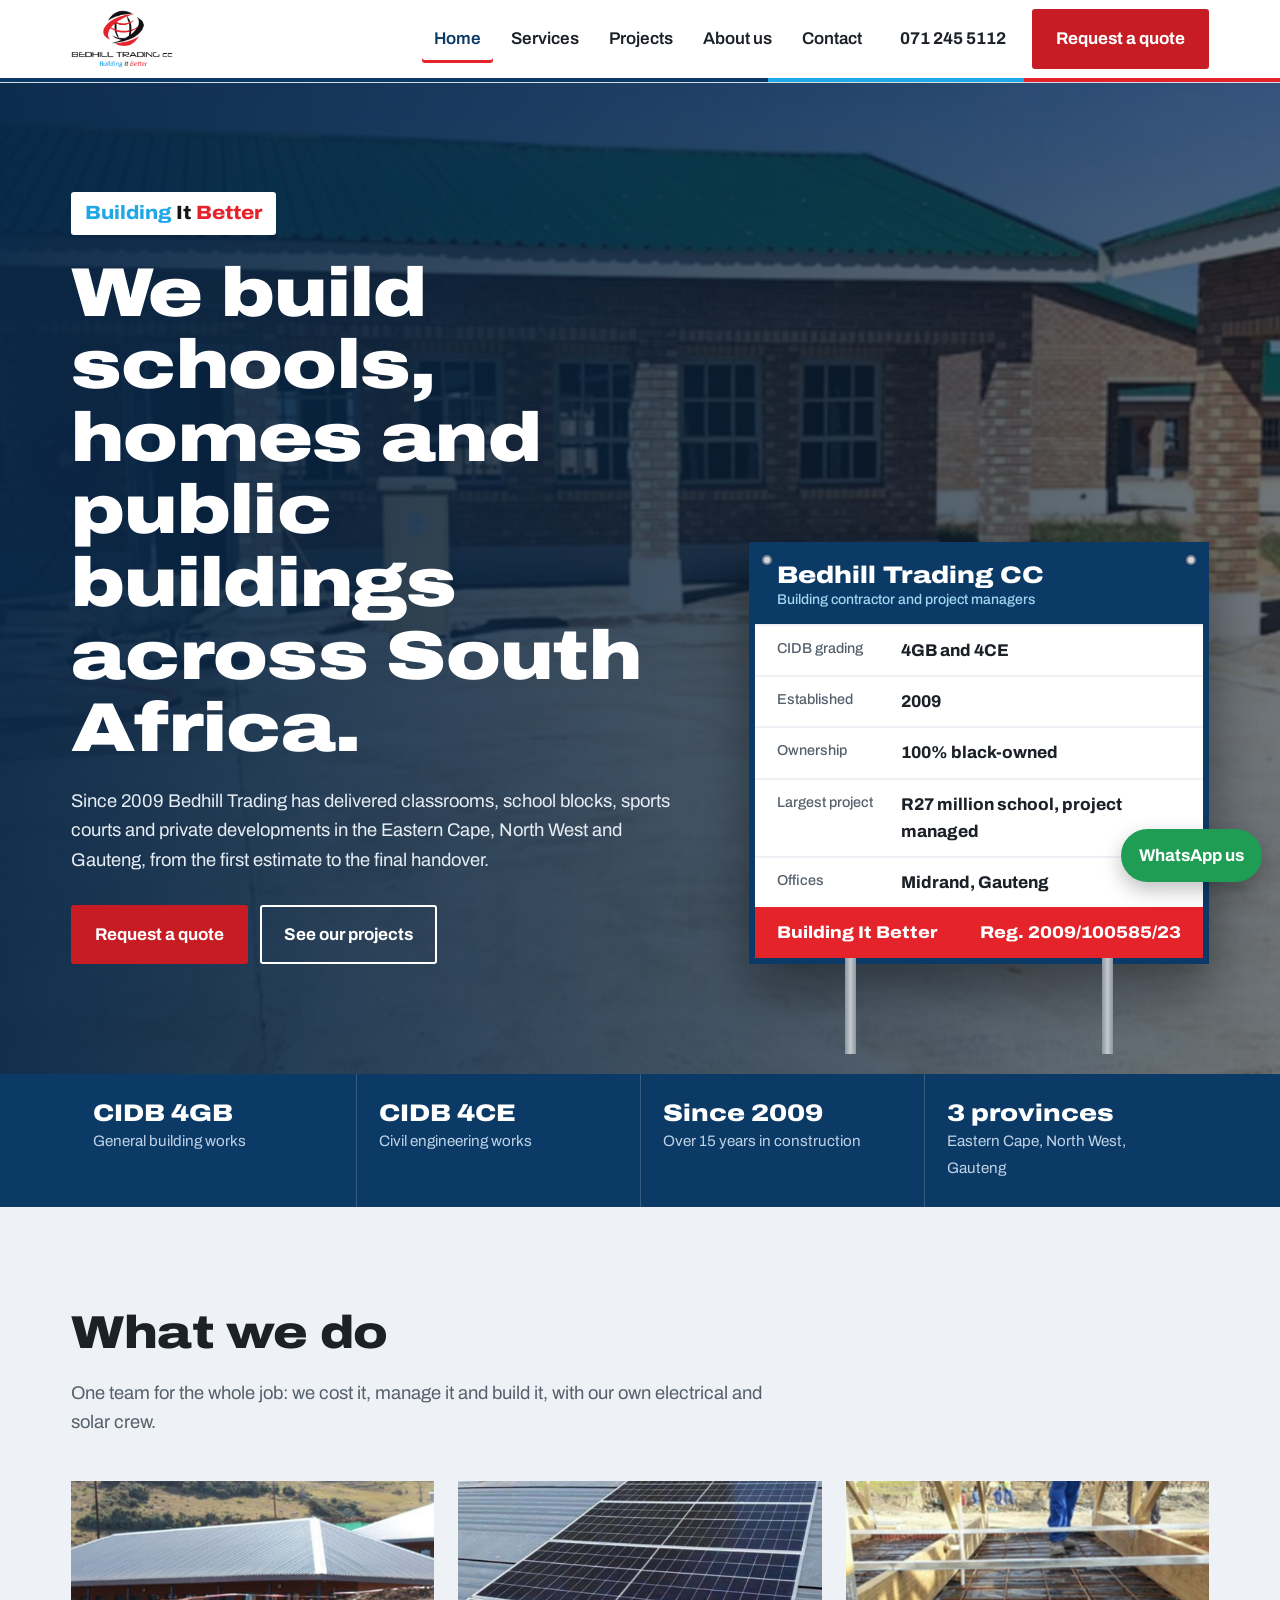
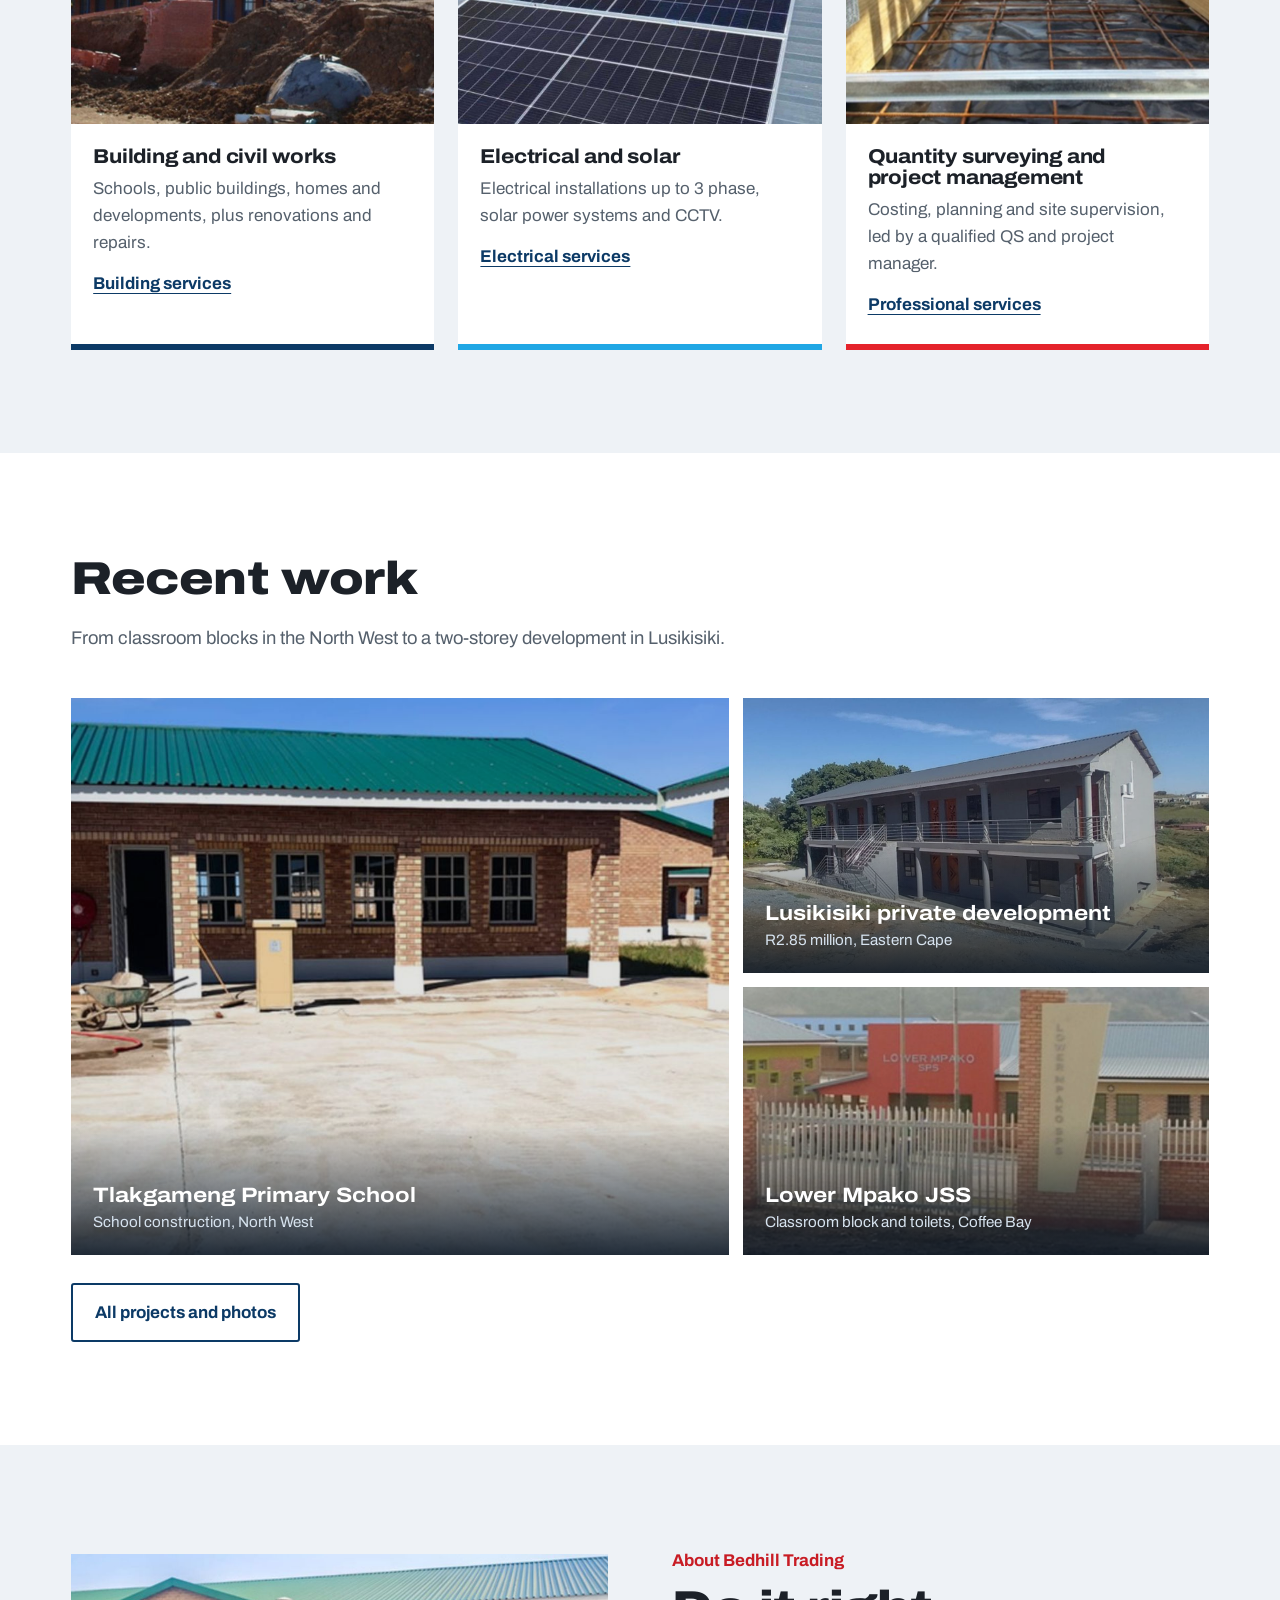
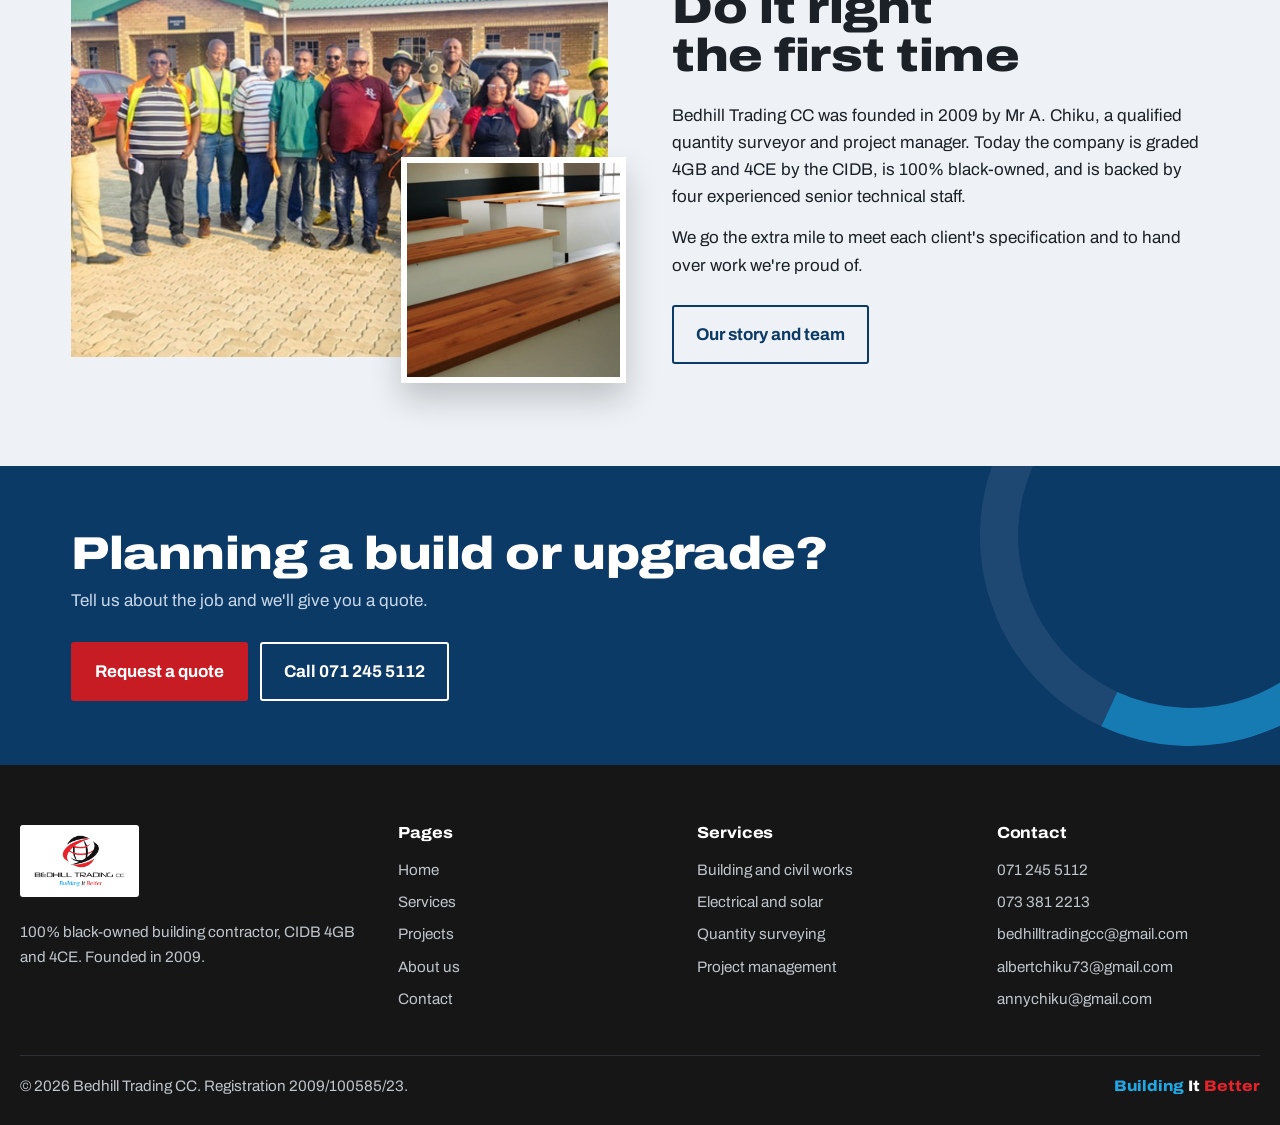
<file: index.html>
<!DOCTYPE html>
<html lang="en-ZA">
<head>
<meta charset="utf-8">
<meta name="viewport" content="width=device-width, initial-scale=1">
<title>Bedhill Trading CC | Building contractor</title>
<meta name="description" content="Bedhill Trading CC is a 100% black-owned building contractor founded in 2009, CIDB graded 4GB and 4CE. Schools, public buildings, homes, renovations, electrical and solar, quantity surveying and project management.">
<link rel="preconnect" href="https://fonts.googleapis.com">
<link rel="preconnect" href="https://fonts.gstatic.com" crossorigin>
<link href="https://fonts.googleapis.com/css2?family=Archivo:wdth,wght@62..125,400..900&display=swap" rel="stylesheet">
<link rel="stylesheet" href="styles.css">
</head>
<body>
<header class="top">
  <div class="wrap">
    <a class="brand" href="index.html"><img src="img/logo.png" alt="Bedhill Trading CC, Building It Better" width="160" height="91"></a>
    <button class="menu" aria-expanded="false" aria-controls="nav">Menu</button>
    <nav class="nav" id="nav" aria-label="Main">
      <a href="index.html" aria-current="page">Home</a>
      <a href="services.html">Services</a>
      <a href="projects.html">Projects</a>
      <a href="about.html">About us</a>
      <a href="contact.html">Contact</a>
    </nav>
    <a class="call" href="tel:+27712455112">071 245 5112</a>
    <a class="btn" href="contact.html#quote">Request a quote</a>
  </div>
</header>
<main>
<section class="hero">
  <div class="slides" aria-hidden="true">
    <img class="on" src="img/tlakgameng.jpg" alt="">
    <img src="img/lusikisiki.jpg" alt="">
    <img src="img/school-ec.jpg" alt="">
    <img src="img/roof.jpg" alt="">
  </div>
  <div class="wrap">
    <div>
      <span class="tag"><span class="b">Building</span> <span class="i">It</span> <span class="r">Better</span></span>
      <h1>We build schools, homes and public buildings across South Africa.</h1>
      <p>Since 2009 Bedhill Trading has delivered classrooms, school blocks, sports courts and private developments in the Eastern Cape, North West and Gauteng, from the first estimate to the final handover.</p>
      <div class="actions">
        <a class="btn" href="contact.html#quote">Request a quote</a>
        <a class="btn ghost" href="projects.html">See our projects</a>
      </div>
    </div>
    <aside class="board" aria-label="Company details">
      <span class="bolt a"></span><span class="bolt b"></span>
      <div class="head">Bedhill Trading CC<small>Building contractor and project managers</small></div>
      <dl>
        <dt>CIDB grading</dt><dd>4GB and 4CE</dd>
        <dt>Established</dt><dd>2009</dd>
        <dt>Ownership</dt><dd>100% black-owned</dd>
        <dt>Largest project</dt><dd>R27 million school, project managed</dd>
        <dt>Offices</dt><dd>Midrand, Gauteng</dd>
      </dl>
      <div class="foot"><span>Building It Better</span><span>Reg. 2009/100585/23</span></div>
    </aside>
  </div>
</section>

<section class="creds" aria-label="Credentials">
  <div class="wrap">
    <ul>
      <li><b>CIDB 4GB</b><span>General building works</span></li>
      <li><b>CIDB 4CE</b><span>Civil engineering works</span></li>
      <li><b>Since 2009</b><span>Over 15 years in construction</span></li>
      <li><b>3 provinces</b><span>Eastern Cape, North West, Gauteng</span></li>
    </ul>
  </div>
</section>

<section class="band pale">
  <div class="wrap">
    <h2>What we do</h2>
    <p class="lead">One team for the whole job: we cost it, manage it and build it, with our own electrical and solar crew.</p>
    <div class="svc">
      <a href="services.html#building">
        <div class="ph"><img src="img/school-site.jpg" alt="School buildings under construction" loading="lazy"></div>
        <div class="tx"><h3>Building and civil works</h3><p>Schools, public buildings, homes and developments, plus renovations and repairs.</p><span class="more">Building services</span></div>
      </a>
      <a href="services.html#electrical">
        <div class="ph"><img src="img/solar.jpg" alt="Rooftop solar panels" loading="lazy"></div>
        <div class="tx"><h3>Electrical and solar</h3><p>Electrical installations up to 3 phase, solar power systems and CCTV.</p><span class="more">Electrical services</span></div>
      </a>
      <a href="services.html#professional">
        <div class="ph"><img src="img/rebar-slab.jpg" alt="Steel reinforcement laid for a concrete slab" loading="lazy"></div>
        <div class="tx"><h3>Quantity surveying and project management</h3><p>Costing, planning and site supervision, led by a qualified QS and project manager.</p><span class="more">Professional services</span></div>
      </a>
    </div>
  </div>
</section>

<section class="band">
  <div class="wrap">
    <h2>Recent work</h2>
    <p class="lead">From classroom blocks in the North West to a two-storey development in Lusikisiki.</p>
    <div class="feat">
      <a class="f1" href="projects.html#tlakgameng"><img src="img/tlakgameng.jpg" alt="Brick classroom block with green roof at Tlakgameng Primary School" loading="lazy"><div class="cap"><b>Tlakgameng Primary School</b><span>School construction, North West</span></div></a>
      <a class="f2" href="projects.html#lusikisiki"><img src="img/lusikisiki.jpg" alt="Two-storey residential building in Lusikisiki" loading="lazy"><div class="cap"><b>Lusikisiki private development</b><span>R2.85 million, Eastern Cape</span></div></a>
      <a class="f3" href="projects.html#mpako"><img src="img/mpako.jpg" alt="Lower Mpako school entrance and fence" loading="lazy"><div class="cap"><b>Lower Mpako JSS</b><span>Classroom block and toilets, Coffee Bay</span></div></a>
    </div>
    <p style="margin-top:28px"><a class="btn line" href="projects.html">All projects and photos</a></p>
  </div>
</section>

<section class="band pale">
  <div class="wrap split">
    <div class="pic"><img src="img/handover.jpg" alt="Bedhill Trading team and client representatives at a school site" loading="lazy"><img class="inset" src="img/classroom.jpg" alt="Finished classroom with new desks" loading="lazy"></div>
    <div>
      <span class="kicker">About Bedhill Trading</span>
      <h2>Do it right the first time</h2>
      <p>Bedhill Trading CC was founded in 2009 by Mr A. Chiku, a qualified quantity surveyor and project manager. Today the company is graded 4GB and 4CE by the CIDB, is 100% black-owned, and is backed by four experienced senior technical staff.</p>
      <p style="margin-top:14px">We go the extra mile to meet each client's specification and to hand over work we're proud of.</p>
      <p style="margin-top:26px"><a class="btn line" href="about.html">Our story and team</a></p>
    </div>
  </div>
</section>

<section class="cta">
  <span class="ring" aria-hidden="true"></span>
  <div class="wrap">
    <div>
      <h2>Planning a build or upgrade?</h2>
      <p>Tell us about the job and we'll give you a quote.</p>
    </div>
    <div class="actions">
      <a class="btn" href="contact.html#quote">Request a quote</a>
      <a class="btn ghost" href="tel:+27712455112">Call 071 245 5112</a>
    </div>
  </div>
</section></main>
<footer>
  <div class="wrap grid">
    <div>
      <a class="logo" href="index.html"><img src="img/logo.png" alt="Bedhill Trading CC"></a>
      <p>100% black-owned building contractor, CIDB 4GB and 4CE. Founded in 2009.</p>
    </div>
    <div>
      <h3>Pages</h3>
      <ul><li><a href="index.html">Home</a></li><li><a href="services.html">Services</a></li><li><a href="projects.html">Projects</a></li><li><a href="about.html">About us</a></li><li><a href="contact.html">Contact</a></li></ul>
    </div>
    <div>
      <h3>Services</h3>
      <ul>
        <li><a href="services.html#building">Building and civil works</a></li>
        <li><a href="services.html#electrical">Electrical and solar</a></li>
        <li><a href="services.html#professional">Quantity surveying</a></li>
        <li><a href="services.html#professional">Project management</a></li>
      </ul>
    </div>
    <div>
      <h3>Contact</h3>
      <ul>
        <li><a href="tel:+27712455112">071 245 5112</a></li>
        <li><a href="tel:+27733812213">073 381 2213</a></li>
        <li><a href="mailto:bedhilltradingcc@gmail.com">bedhilltradingcc@gmail.com</a></li>
        <li><a href="mailto:albertchiku73@gmail.com">albertchiku73@gmail.com</a></li>
        <li><a href="mailto:annychiku@gmail.com">annychiku@gmail.com</a></li>
      </ul>
    </div>
  </div>
  <div class="wrap base">
    <span>&copy; <span id="yr">2026</span> Bedhill Trading CC. Registration 2009/100585/23.</span>
    <span class="on-dark"><span class="tag"><span class="b">Building</span> <span class="i">It</span> <span class="r">Better</span></span></span>
  </div>
</footer>
<a class="wa" href="https://wa.me/27733812213" target="_blank" rel="noopener">WhatsApp us</a>
<script src="site.js"></script>
</body>
</html>
</file>
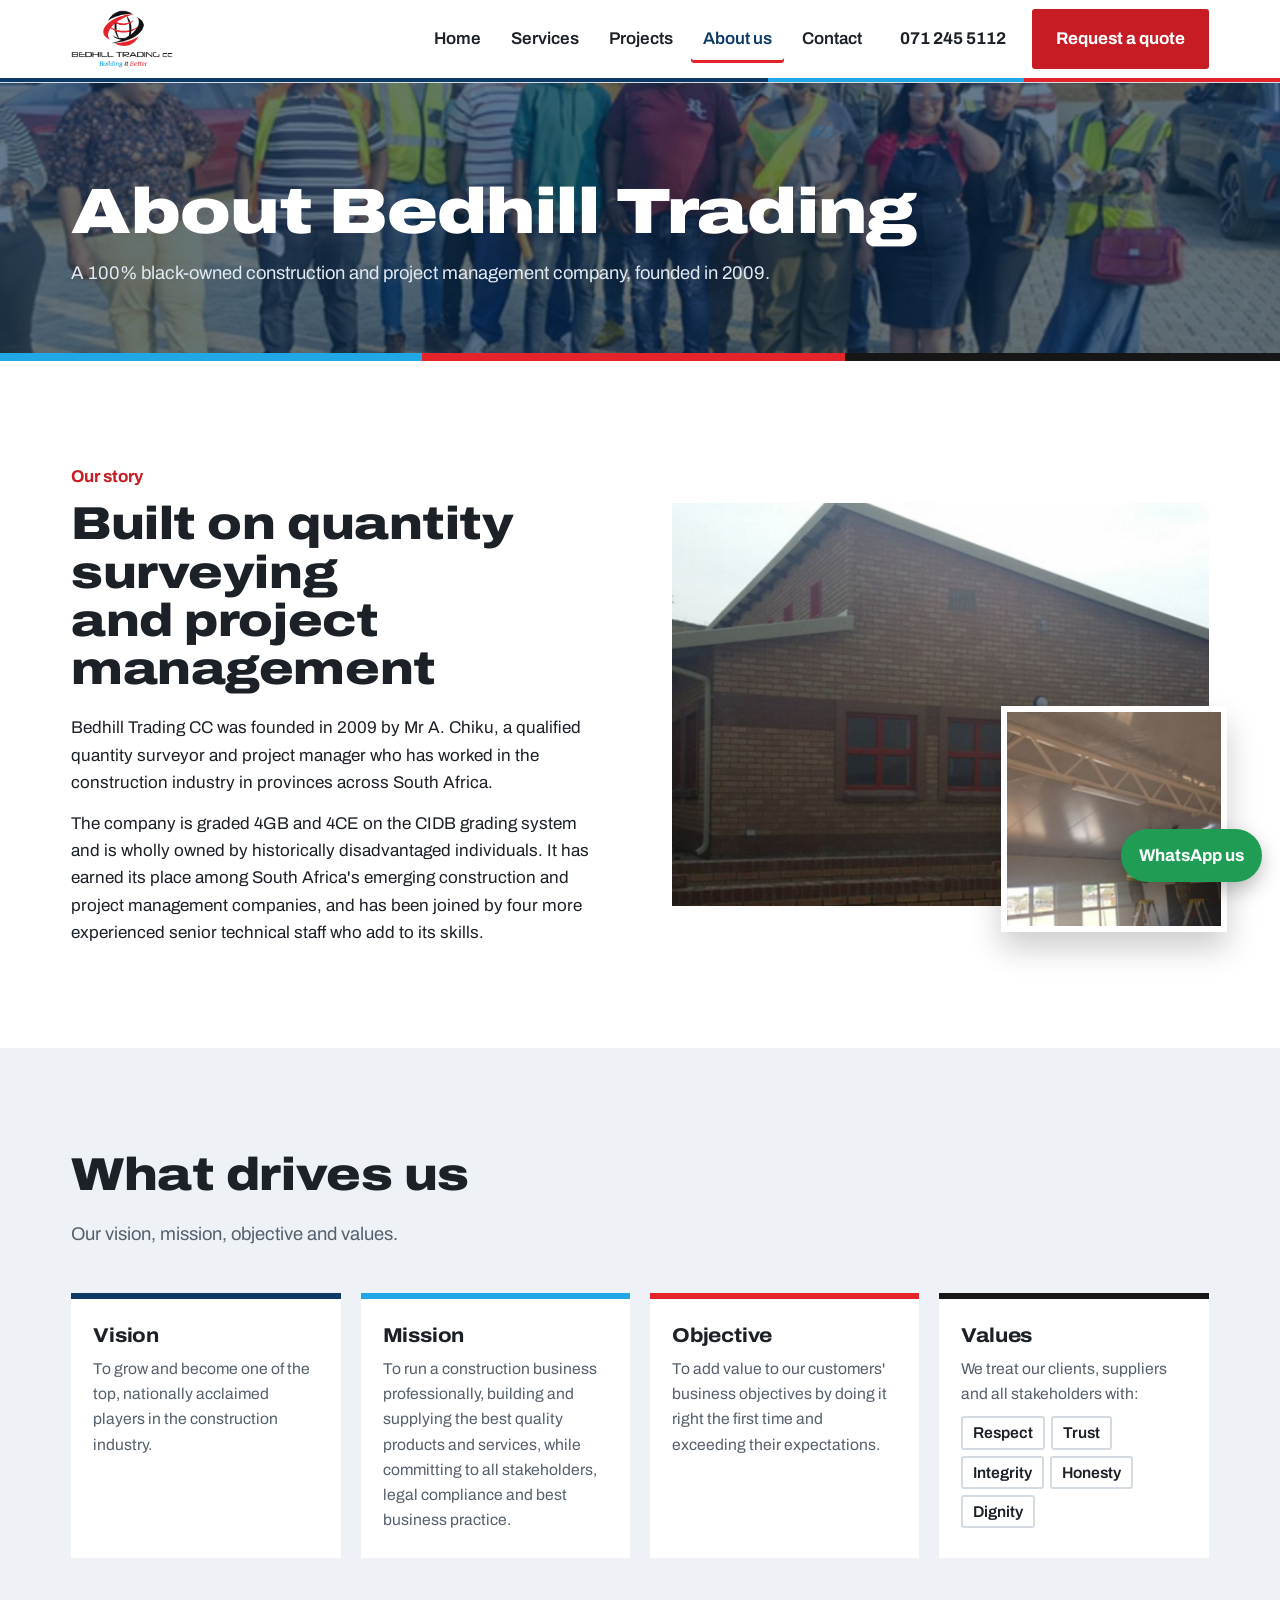
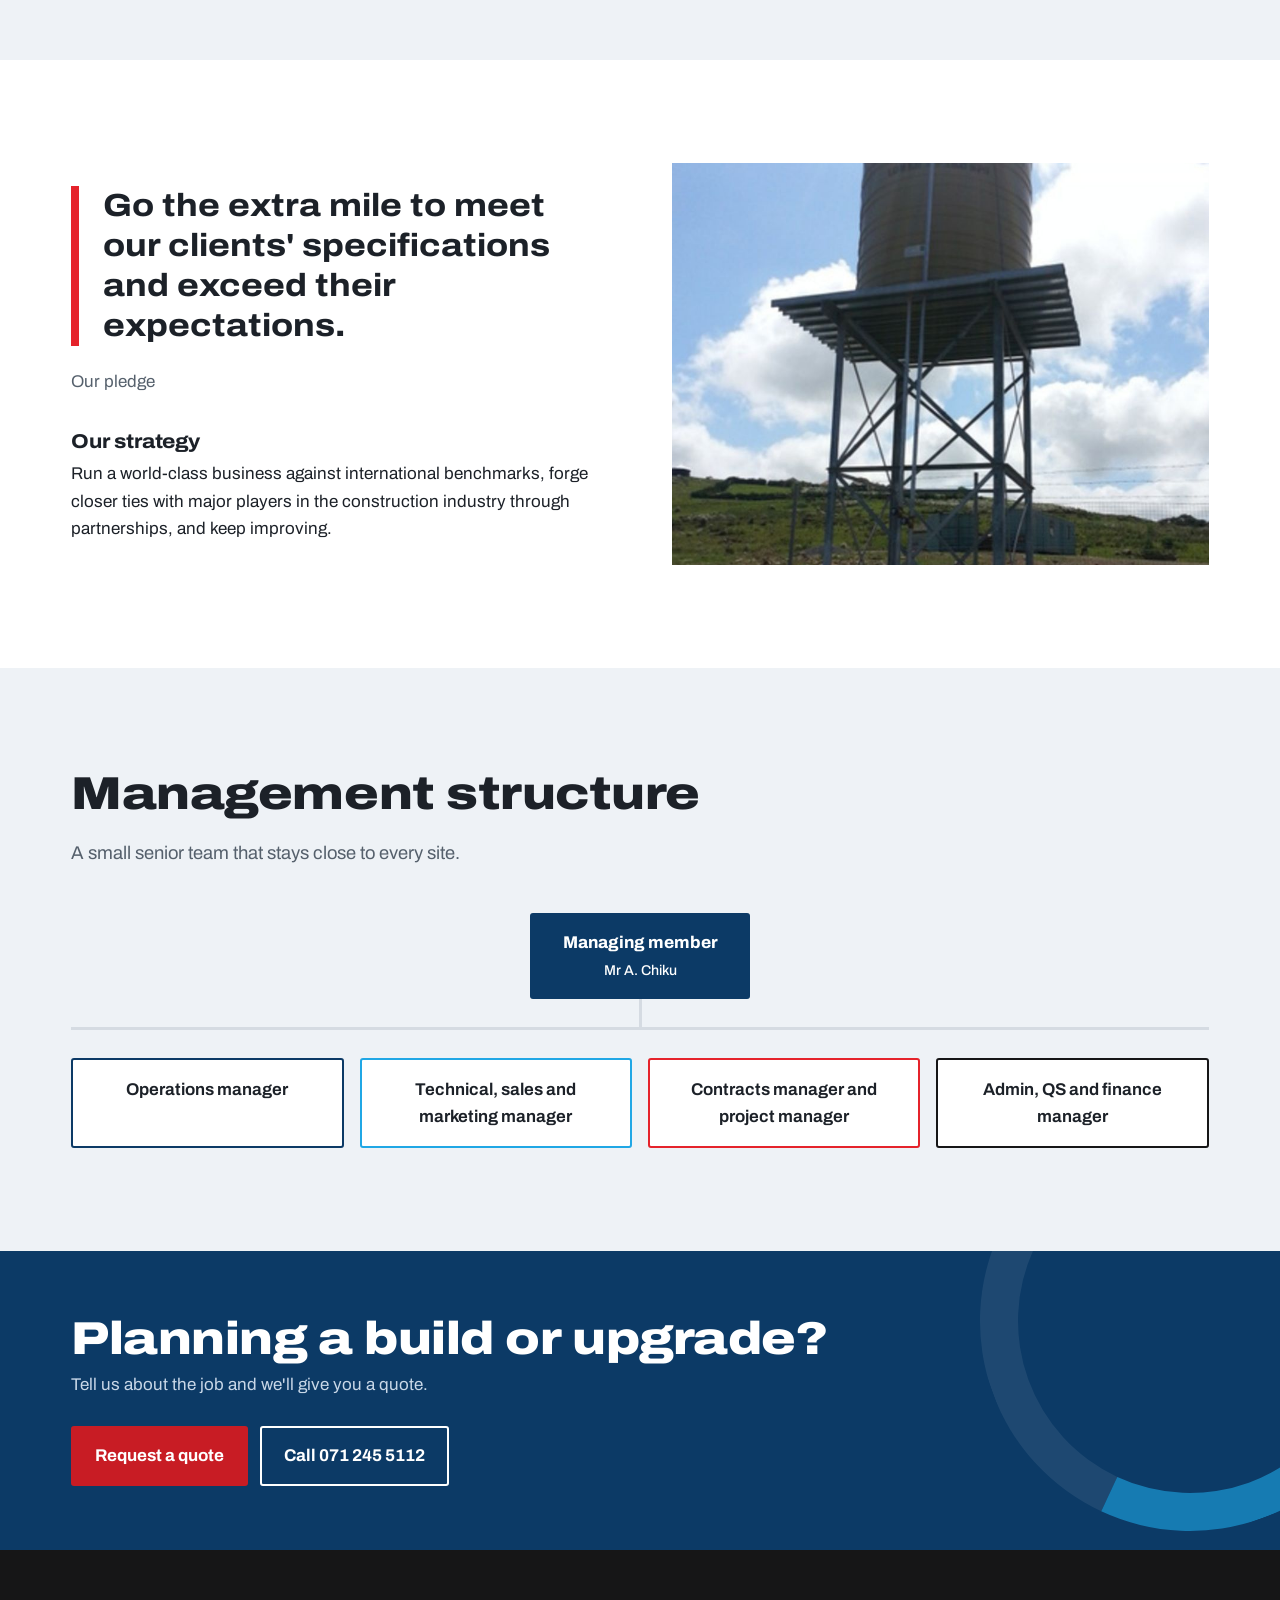
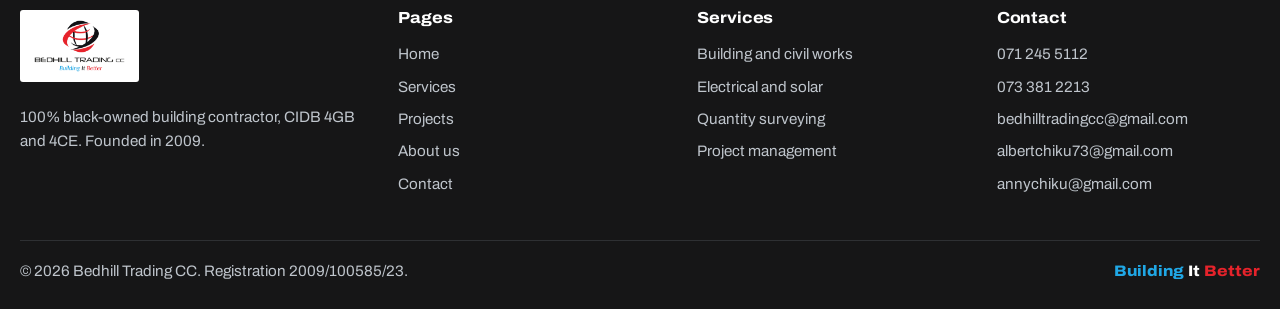
<file: about.html>
<!DOCTYPE html>
<html lang="en-ZA">
<head>
<meta charset="utf-8">
<meta name="viewport" content="width=device-width, initial-scale=1">
<title>About us | Bedhill Trading CC</title>
<meta name="description" content="Bedhill Trading CC was founded in 2009 by Mr A. Chiku, a qualified quantity surveyor and project manager. 100% black-owned, CIDB 4GB and 4CE.">
<link rel="preconnect" href="https://fonts.googleapis.com">
<link rel="preconnect" href="https://fonts.gstatic.com" crossorigin>
<link href="https://fonts.googleapis.com/css2?family=Archivo:wdth,wght@62..125,400..900&display=swap" rel="stylesheet">
<link rel="stylesheet" href="styles.css">
</head>
<body>
<header class="top">
  <div class="wrap">
    <a class="brand" href="index.html"><img src="img/logo.png" alt="Bedhill Trading CC, Building It Better" width="160" height="91"></a>
    <button class="menu" aria-expanded="false" aria-controls="nav">Menu</button>
    <nav class="nav" id="nav" aria-label="Main">
      <a href="index.html">Home</a>
      <a href="services.html">Services</a>
      <a href="projects.html">Projects</a>
      <a href="about.html" aria-current="page">About us</a>
      <a href="contact.html">Contact</a>
    </nav>
    <a class="call" href="tel:+27712455112">071 245 5112</a>
    <a class="btn" href="contact.html#quote">Request a quote</a>
  </div>
</header>
<main>
<section class="banner">
  <img src="img/handover.jpg" alt="">
  <div class="wrap">
    <h1>About Bedhill Trading</h1>
    <p>A 100% black-owned construction and project management company, founded in 2009.</p>
  </div>
</section>
<section class="band">
  <div class="wrap split">
    <div>
      <span class="kicker">Our story</span>
      <h2>Built on quantity surveying and project management</h2>
      <p>Bedhill Trading CC was founded in 2009 by Mr A. Chiku, a qualified quantity surveyor and project manager who has worked in the construction industry in provinces across South Africa.</p>
      <p style="margin-top:14px">The company is graded 4GB and 4CE on the CIDB grading system and is wholly owned by historically disadvantaged individuals. It has earned its place among South Africa's emerging construction and project management companies, and has been joined by four more experienced senior technical staff who add to its skills.</p>
    </div>
    <div class="pic"><img src="img/brick-gable.jpg" alt="Completed face-brick school building" loading="lazy"><img class="inset" src="img/ceiling.jpg" alt="Team installing a ceiling" loading="lazy"></div>
  </div>
</section>

<section class="band pale">
  <div class="wrap">
    <h2>What drives us</h2>
    <p class="lead">Our vision, mission, objective and values.</p>
    <div class="vmov">
      <div><h3>Vision</h3><p>To grow and become one of the top, nationally acclaimed players in the construction industry.</p></div>
      <div><h3>Mission</h3><p>To run a construction business professionally, building and supplying the best quality products and services, while committing to all stakeholders, legal compliance and best business practice.</p></div>
      <div><h3>Objective</h3><p>To add value to our customers' business objectives by doing it right the first time and exceeding their expectations.</p></div>
      <div><h3>Values</h3><p>We treat our clients, suppliers and all stakeholders with:</p><ul><li>Respect</li><li>Trust</li><li>Integrity</li><li>Honesty</li><li>Dignity</li></ul></div>
    </div>
  </div>
</section>

<section class="band">
  <div class="wrap split flip">
    <div class="pic"><img src="img/water-tower.jpg" alt="Elevated water tank built by Bedhill Trading" loading="lazy" style="object-position:center 30%"></div>
    <div>
      <p class="quote">Go the extra mile to meet our clients' specifications and exceed their expectations.</p>
      <p style="margin-top:22px;color:var(--muted)">Our pledge</p>
      <h3 style="margin-top:36px;margin-bottom:8px">Our strategy</h3>
      <p>Run a world-class business against international benchmarks, forge closer ties with major players in the construction industry through partnerships, and keep improving.</p>
    </div>
  </div>
</section>

<section class="band pale">
  <div class="wrap">
    <h2>Management structure</h2>
    <p class="lead">A small senior team that stays close to every site.</p>
    <div class="org">
      <div class="node">Managing member<br><small style="font-weight:500">Mr A. Chiku</small></div>
      <div class="stem"></div>
      <div class="row">
        <div class="node">Operations manager</div>
        <div class="node">Technical, sales and marketing manager</div>
        <div class="node">Contracts manager and project manager</div>
        <div class="node">Admin, QS and finance manager</div>
      </div>
    </div>
  </div>
</section>

<section class="cta">
  <span class="ring" aria-hidden="true"></span>
  <div class="wrap">
    <div>
      <h2>Planning a build or upgrade?</h2>
      <p>Tell us about the job and we'll give you a quote.</p>
    </div>
    <div class="actions">
      <a class="btn" href="contact.html#quote">Request a quote</a>
      <a class="btn ghost" href="tel:+27712455112">Call 071 245 5112</a>
    </div>
  </div>
</section></main>
<footer>
  <div class="wrap grid">
    <div>
      <a class="logo" href="index.html"><img src="img/logo.png" alt="Bedhill Trading CC"></a>
      <p>100% black-owned building contractor, CIDB 4GB and 4CE. Founded in 2009.</p>
    </div>
    <div>
      <h3>Pages</h3>
      <ul><li><a href="index.html">Home</a></li><li><a href="services.html">Services</a></li><li><a href="projects.html">Projects</a></li><li><a href="about.html">About us</a></li><li><a href="contact.html">Contact</a></li></ul>
    </div>
    <div>
      <h3>Services</h3>
      <ul>
        <li><a href="services.html#building">Building and civil works</a></li>
        <li><a href="services.html#electrical">Electrical and solar</a></li>
        <li><a href="services.html#professional">Quantity surveying</a></li>
        <li><a href="services.html#professional">Project management</a></li>
      </ul>
    </div>
    <div>
      <h3>Contact</h3>
      <ul>
        <li><a href="tel:+27712455112">071 245 5112</a></li>
        <li><a href="tel:+27733812213">073 381 2213</a></li>
        <li><a href="mailto:bedhilltradingcc@gmail.com">bedhilltradingcc@gmail.com</a></li>
        <li><a href="mailto:albertchiku73@gmail.com">albertchiku73@gmail.com</a></li>
        <li><a href="mailto:annychiku@gmail.com">annychiku@gmail.com</a></li>
      </ul>
    </div>
  </div>
  <div class="wrap base">
    <span>&copy; <span id="yr">2026</span> Bedhill Trading CC. Registration 2009/100585/23.</span>
    <span class="on-dark"><span class="tag"><span class="b">Building</span> <span class="i">It</span> <span class="r">Better</span></span></span>
  </div>
</footer>
<a class="wa" href="https://wa.me/27733812213" target="_blank" rel="noopener">WhatsApp us</a>
<script src="site.js"></script>
</body>
</html>
</file>
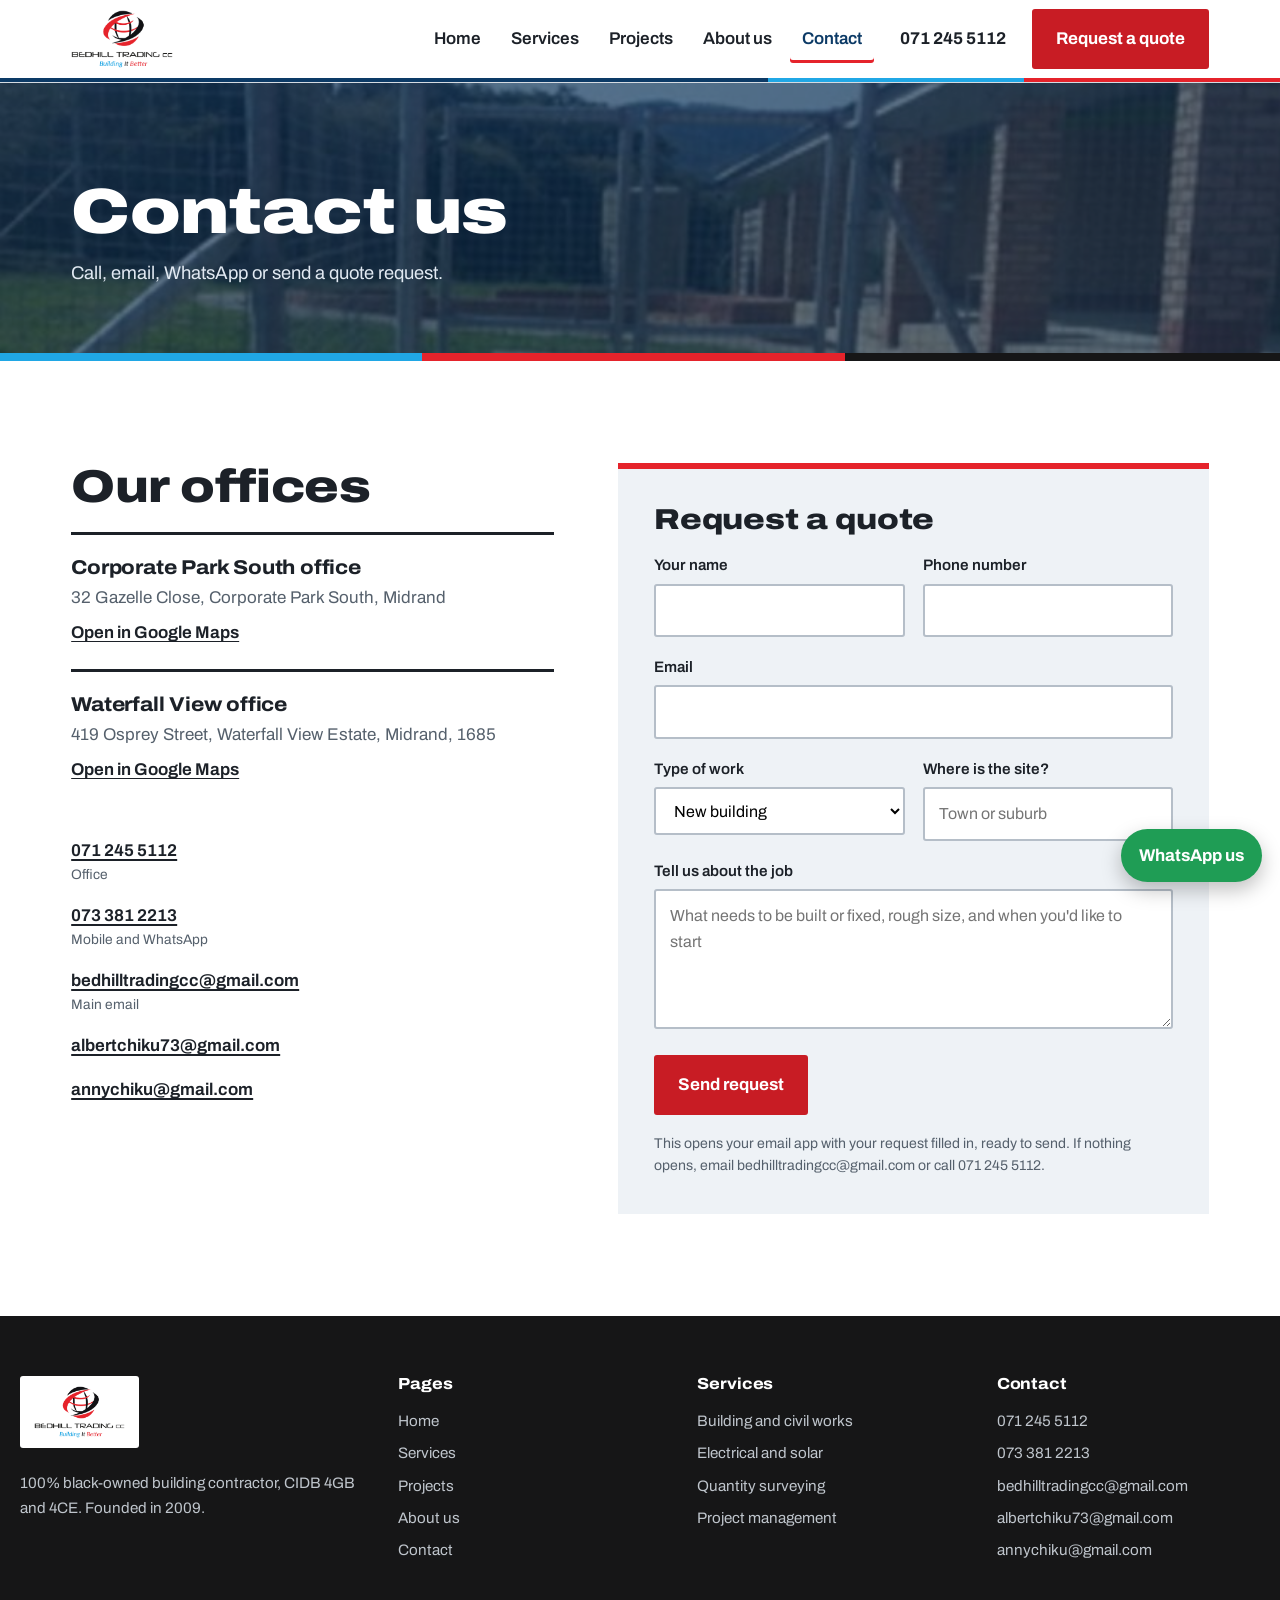
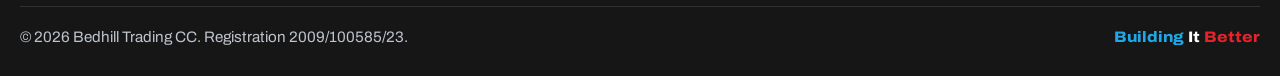
<file: contact.html>
<!DOCTYPE html>
<html lang="en-ZA">
<head>
<meta charset="utf-8">
<meta name="viewport" content="width=device-width, initial-scale=1">
<title>Contact | Bedhill Trading CC</title>
<meta name="description" content="Contact Bedhill Trading CC in Midrand. Call 071 245 5112 or request a quote online.">
<link rel="preconnect" href="https://fonts.googleapis.com">
<link rel="preconnect" href="https://fonts.gstatic.com" crossorigin>
<link href="https://fonts.googleapis.com/css2?family=Archivo:wdth,wght@62..125,400..900&display=swap" rel="stylesheet">
<link rel="stylesheet" href="styles.css">
</head>
<body>
<header class="top">
  <div class="wrap">
    <a class="brand" href="index.html"><img src="img/logo.png" alt="Bedhill Trading CC, Building It Better" width="160" height="91"></a>
    <button class="menu" aria-expanded="false" aria-controls="nav">Menu</button>
    <nav class="nav" id="nav" aria-label="Main">
      <a href="index.html">Home</a>
      <a href="services.html">Services</a>
      <a href="projects.html">Projects</a>
      <a href="about.html">About us</a>
      <a href="contact.html" aria-current="page">Contact</a>
    </nav>
    <a class="call" href="tel:+27712455112">071 245 5112</a>
    <a class="btn" href="contact.html#quote">Request a quote</a>
  </div>
</header>
<main>
<section class="banner">
  <img src="img/fenced-walkway.jpg" alt="">
  <div class="wrap">
    <h1>Contact us</h1>
    <p>Call, email, WhatsApp or send a quote request.</p>
  </div>
</section>
<section class="band">
  <div class="wrap contact">
    <div>
      <h2>Our offices</h2>
      <div class="office">
        <h3>Corporate Park South office</h3>
        <address>32 Gazelle Close, Corporate Park South, Midrand</address>
        <a href="https://www.google.com/maps/search/?api=1&query=32+Gazelle+Close+Corporate+Park+South+Midrand" target="_blank" rel="noopener">Open in Google Maps</a>
      </div>
      <div class="office">
        <h3>Waterfall View office</h3>
        <address>419 Osprey Street, Waterfall View Estate, Midrand, 1685</address>
        <a href="https://www.google.com/maps/search/?api=1&query=Osprey+Street+Waterfall+View+Estate+Midrand" target="_blank" rel="noopener">Open in Google Maps</a>
      </div>
      <ul class="lines">
        <li><a href="tel:+27712455112">071 245 5112</a><small>Office</small></li>
        <li><a href="tel:+27733812213">073 381 2213</a><small>Mobile and WhatsApp</small></li>
        <li><a href="mailto:bedhilltradingcc@gmail.com">bedhilltradingcc@gmail.com</a><small>Main email</small></li>
        <li><a href="mailto:albertchiku73@gmail.com">albertchiku73@gmail.com</a></li>
        <li><a href="mailto:annychiku@gmail.com">annychiku@gmail.com</a></li>
      </ul>
    </div>

    <form id="quote" novalidate>
      <h2>Request a quote</h2>
      <div><label for="name">Your name</label><input id="name" name="name" autocomplete="name" required></div>
      <div><label for="phone">Phone number</label><input id="phone" name="phone" type="tel" autocomplete="tel" required></div>
      <div class="full"><label for="email">Email</label><input id="email" name="email" type="email" autocomplete="email"></div>
      <div><label for="type">Type of work</label>
        <select id="type" name="type">
          <option>New building</option><option>Renovation or repairs</option><option>Prefabricated classrooms</option><option>Electrical installation</option><option>Solar system</option><option>CCTV and security</option><option>Quantity surveying</option><option>Project management</option><option>Something else</option>
        </select></div>
      <div><label for="where">Where is the site?</label><input id="where" name="where" placeholder="Town or suburb"></div>
      <div class="full"><label for="msg">Tell us about the job</label><textarea id="msg" name="msg" placeholder="What needs to be built or fixed, rough size, and when you'd like to start"></textarea></div>
      <div class="full"><button class="btn" type="submit">Send request</button></div>
      <p class="note" id="formnote" role="status">This opens your email app with your request filled in, ready to send. If nothing opens, email bedhilltradingcc@gmail.com or call 071 245 5112.</p>
    </form>
  </div>
</section>
</main>
<footer>
  <div class="wrap grid">
    <div>
      <a class="logo" href="index.html"><img src="img/logo.png" alt="Bedhill Trading CC"></a>
      <p>100% black-owned building contractor, CIDB 4GB and 4CE. Founded in 2009.</p>
    </div>
    <div>
      <h3>Pages</h3>
      <ul><li><a href="index.html">Home</a></li><li><a href="services.html">Services</a></li><li><a href="projects.html">Projects</a></li><li><a href="about.html">About us</a></li><li><a href="contact.html">Contact</a></li></ul>
    </div>
    <div>
      <h3>Services</h3>
      <ul>
        <li><a href="services.html#building">Building and civil works</a></li>
        <li><a href="services.html#electrical">Electrical and solar</a></li>
        <li><a href="services.html#professional">Quantity surveying</a></li>
        <li><a href="services.html#professional">Project management</a></li>
      </ul>
    </div>
    <div>
      <h3>Contact</h3>
      <ul>
        <li><a href="tel:+27712455112">071 245 5112</a></li>
        <li><a href="tel:+27733812213">073 381 2213</a></li>
        <li><a href="mailto:bedhilltradingcc@gmail.com">bedhilltradingcc@gmail.com</a></li>
        <li><a href="mailto:albertchiku73@gmail.com">albertchiku73@gmail.com</a></li>
        <li><a href="mailto:annychiku@gmail.com">annychiku@gmail.com</a></li>
      </ul>
    </div>
  </div>
  <div class="wrap base">
    <span>&copy; <span id="yr">2026</span> Bedhill Trading CC. Registration 2009/100585/23.</span>
    <span class="on-dark"><span class="tag"><span class="b">Building</span> <span class="i">It</span> <span class="r">Better</span></span></span>
  </div>
</footer>
<a class="wa" href="https://wa.me/27733812213" target="_blank" rel="noopener">WhatsApp us</a>
<script src="site.js"></script>
</body>
</html>
</file>
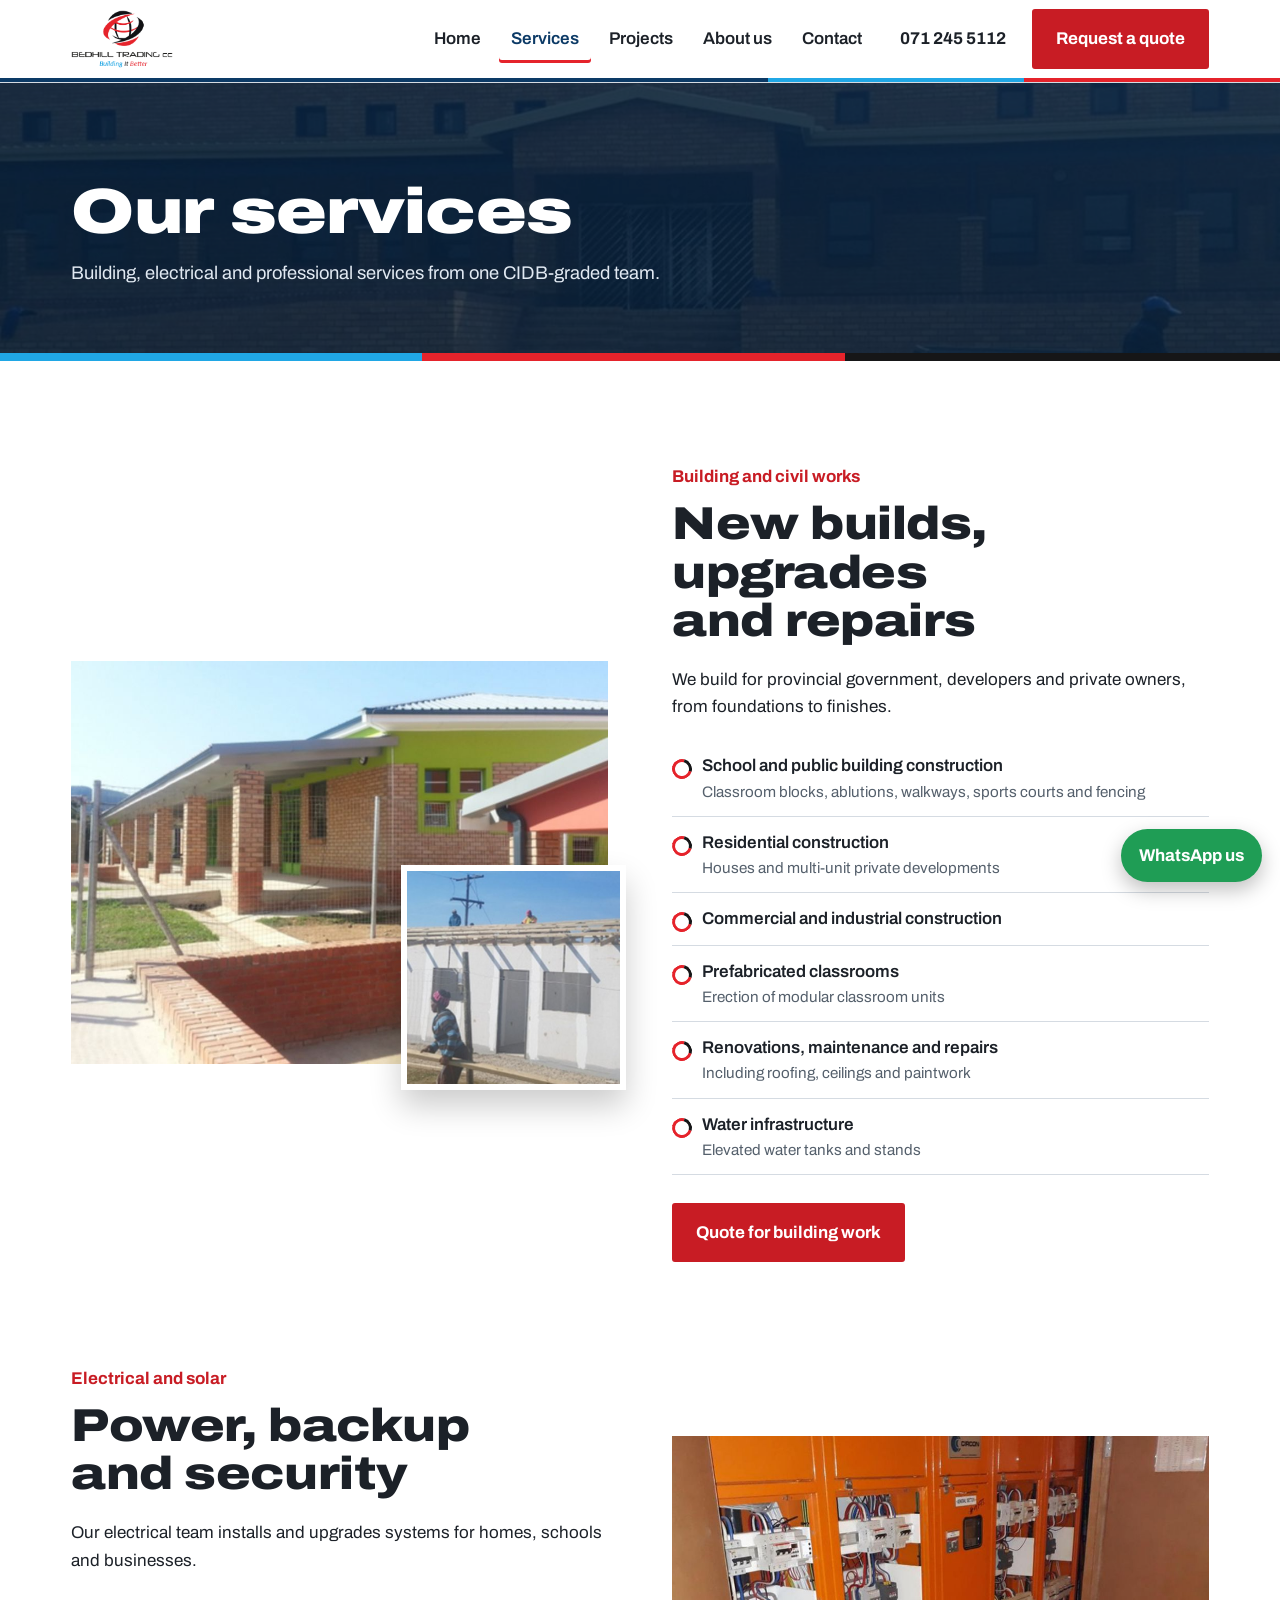
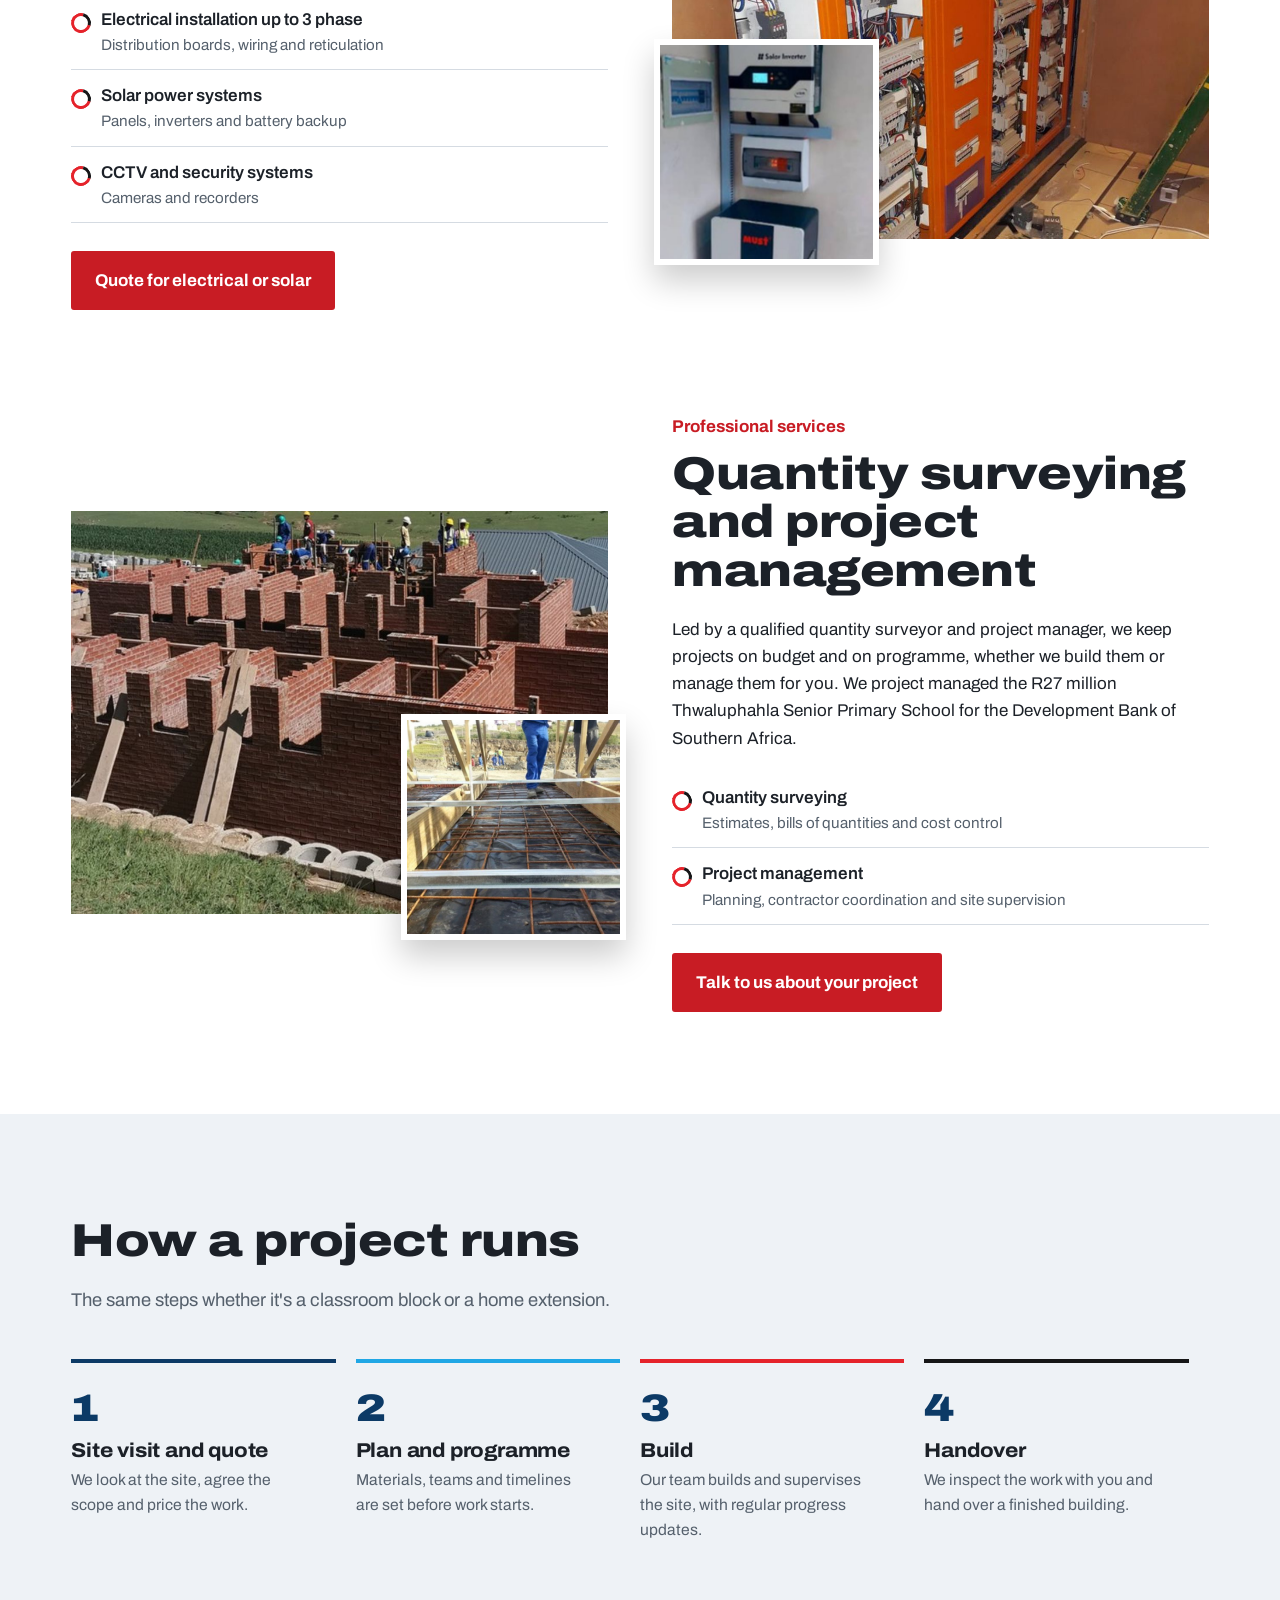
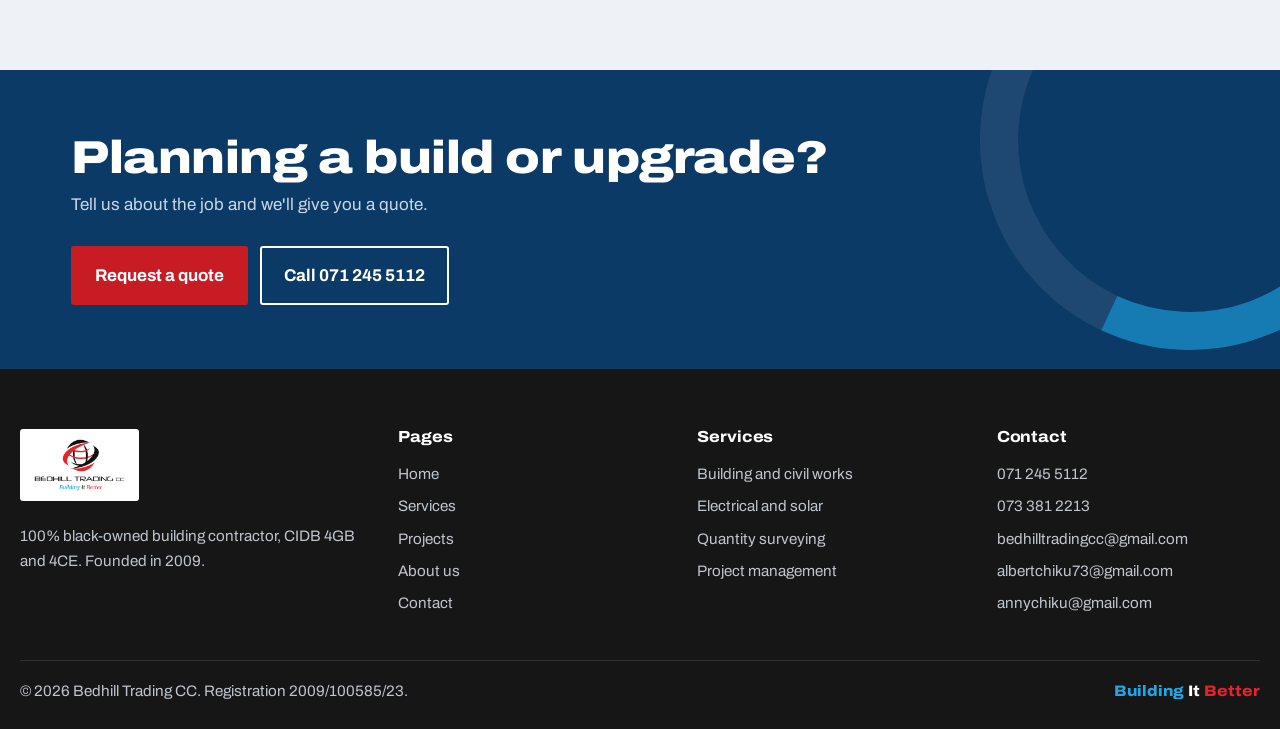
<file: services.html>
<!DOCTYPE html>
<html lang="en-ZA">
<head>
<meta charset="utf-8">
<meta name="viewport" content="width=device-width, initial-scale=1">
<title>Services | Bedhill Trading CC</title>
<meta name="description" content="Building and civil works, electrical installations up to 3 phase, solar and CCTV, quantity surveying and project management.">
<link rel="preconnect" href="https://fonts.googleapis.com">
<link rel="preconnect" href="https://fonts.gstatic.com" crossorigin>
<link href="https://fonts.googleapis.com/css2?family=Archivo:wdth,wght@62..125,400..900&display=swap" rel="stylesheet">
<link rel="stylesheet" href="styles.css">
</head>
<body>
<header class="top">
  <div class="wrap">
    <a class="brand" href="index.html"><img src="img/logo.png" alt="Bedhill Trading CC, Building It Better" width="160" height="91"></a>
    <button class="menu" aria-expanded="false" aria-controls="nav">Menu</button>
    <nav class="nav" id="nav" aria-label="Main">
      <a href="index.html">Home</a>
      <a href="services.html" aria-current="page">Services</a>
      <a href="projects.html">Projects</a>
      <a href="about.html">About us</a>
      <a href="contact.html">Contact</a>
    </nav>
    <a class="call" href="tel:+27712455112">071 245 5112</a>
    <a class="btn" href="contact.html#quote">Request a quote</a>
  </div>
</header>
<main>
<section class="banner">
  <img src="img/brick-block.jpg" alt="">
  <div class="wrap">
    <h1>Our services</h1>
    <p>Building, electrical and professional services from one CIDB-graded team.</p>
  </div>
</section>
<section class="band">
  <div class="wrap">
    <div class="split" id="building">
      <div class="pic"><img src="img/school-ec.jpg" alt="Completed school building with covered walkways" loading="lazy"><img class="inset" src="img/roofing-crew.jpg" alt="Roofing team fitting roof trusses" loading="lazy"></div>
      <div>
        <span class="kicker">Building and civil works</span>
        <h2>New builds, upgrades and repairs</h2>
        <p>We build for provincial government, developers and private owners, from foundations to finishes.</p>
        <ul class="list">
          <li>School and public building construction<span>Classroom blocks, ablutions, walkways, sports courts and fencing</span></li>
          <li>Residential construction<span>Houses and multi-unit private developments</span></li>
          <li>Commercial and industrial construction</li>
          <li>Prefabricated classrooms<span>Erection of modular classroom units</span></li>
          <li>Renovations, maintenance and repairs<span>Including roofing, ceilings and paintwork</span></li>
          <li>Water infrastructure<span>Elevated water tanks and stands</span></li>
        </ul>
        <a class="btn" href="contact.html?type=New+building#quote">Quote for building work</a>
      </div>
    </div>

    <div class="split flip" id="electrical">
      <div class="pic"><img src="img/db-board.jpg" alt="Large 3-phase distribution boards being wired" loading="lazy" style="aspect-ratio:4/3;object-position:center 30%"><img class="inset" src="img/inverter.jpg" alt="Solar inverter and battery mounted on a wall" loading="lazy"></div>
      <div>
        <span class="kicker">Electrical and solar</span>
        <h2>Power, backup and security</h2>
        <p>Our electrical team installs and upgrades systems for homes, schools and businesses.</p>
        <ul class="list">
          <li>Electrical installation up to 3 phase<span>Distribution boards, wiring and reticulation</span></li>
          <li>Solar power systems<span>Panels, inverters and battery backup</span></li>
          <li>CCTV and security systems<span>Cameras and recorders</span></li>
        </ul>
        <a class="btn" href="contact.html?type=Solar+system#quote">Quote for electrical or solar</a>
      </div>
    </div>

    <div class="split" id="professional">
      <div class="pic"><img src="img/foundations.jpg" alt="Brick foundation walls being built on a rural site" loading="lazy"><img class="inset" src="img/rebar-slab.jpg" alt="Steel reinforcement for a concrete slab" loading="lazy"></div>
      <div>
        <span class="kicker">Professional services</span>
        <h2>Quantity surveying and project management</h2>
        <p>Led by a qualified quantity surveyor and project manager, we keep projects on budget and on programme, whether we build them or manage them for you. We project managed the R27 million Thwaluphahla Senior Primary School for the Development Bank of Southern Africa.</p>
        <ul class="list">
          <li>Quantity surveying<span>Estimates, bills of quantities and cost control</span></li>
          <li>Project management<span>Planning, contractor coordination and site supervision</span></li>
        </ul>
        <a class="btn" href="contact.html?type=Project+management#quote">Talk to us about your project</a>
      </div>
    </div>
  </div>
</section>

<section class="band pale">
  <div class="wrap">
    <h2>How a project runs</h2>
    <p class="lead">The same steps whether it's a classroom block or a home extension.</p>
    <ol class="steps">
      <li><h3>Site visit and quote</h3><p>We look at the site, agree the scope and price the work.</p></li>
      <li><h3>Plan and programme</h3><p>Materials, teams and timelines are set before work starts.</p></li>
      <li><h3>Build</h3><p>Our team builds and supervises the site, with regular progress updates.</p></li>
      <li><h3>Handover</h3><p>We inspect the work with you and hand over a finished building.</p></li>
    </ol>
  </div>
</section>

<section class="cta">
  <span class="ring" aria-hidden="true"></span>
  <div class="wrap">
    <div>
      <h2>Planning a build or upgrade?</h2>
      <p>Tell us about the job and we'll give you a quote.</p>
    </div>
    <div class="actions">
      <a class="btn" href="contact.html#quote">Request a quote</a>
      <a class="btn ghost" href="tel:+27712455112">Call 071 245 5112</a>
    </div>
  </div>
</section></main>
<footer>
  <div class="wrap grid">
    <div>
      <a class="logo" href="index.html"><img src="img/logo.png" alt="Bedhill Trading CC"></a>
      <p>100% black-owned building contractor, CIDB 4GB and 4CE. Founded in 2009.</p>
    </div>
    <div>
      <h3>Pages</h3>
      <ul><li><a href="index.html">Home</a></li><li><a href="services.html">Services</a></li><li><a href="projects.html">Projects</a></li><li><a href="about.html">About us</a></li><li><a href="contact.html">Contact</a></li></ul>
    </div>
    <div>
      <h3>Services</h3>
      <ul>
        <li><a href="services.html#building">Building and civil works</a></li>
        <li><a href="services.html#electrical">Electrical and solar</a></li>
        <li><a href="services.html#professional">Quantity surveying</a></li>
        <li><a href="services.html#professional">Project management</a></li>
      </ul>
    </div>
    <div>
      <h3>Contact</h3>
      <ul>
        <li><a href="tel:+27712455112">071 245 5112</a></li>
        <li><a href="tel:+27733812213">073 381 2213</a></li>
        <li><a href="mailto:bedhilltradingcc@gmail.com">bedhilltradingcc@gmail.com</a></li>
        <li><a href="mailto:albertchiku73@gmail.com">albertchiku73@gmail.com</a></li>
        <li><a href="mailto:annychiku@gmail.com">annychiku@gmail.com</a></li>
      </ul>
    </div>
  </div>
  <div class="wrap base">
    <span>&copy; <span id="yr">2026</span> Bedhill Trading CC. Registration 2009/100585/23.</span>
    <span class="on-dark"><span class="tag"><span class="b">Building</span> <span class="i">It</span> <span class="r">Better</span></span></span>
  </div>
</footer>
<a class="wa" href="https://wa.me/27733812213" target="_blank" rel="noopener">WhatsApp us</a>
<script src="site.js"></script>
</body>
</html>
</file>
<file: styles.css>
/*
VOICE   Confident, plain-spoken contractor; proof over promises.
IDEA    The project signboard that stands at every South African building site.
PICTURE Their own site photos, large, with a signboard of credentials over them.
COLOUR  Logo colours: deep blue field (from the logo's sky blue), red for action, black ink, sky blue highlights.
TYPE    Archivo, wide and heavy for headings like site lettering; Archivo regular for reading.
*/
:root{
  color-scheme:light;
  --navy:#0C3A66; --navy-deep:#082849; --sky:#20A7E5; --red:#E5232B; --red-dark:#C81C24;
  --black:#161617; --ink:#1C2128; --muted:#55606C; --line:#D5DBE2; --pale:#EEF2F6; --white:#fff;
}
*{box-sizing:border-box;margin:0;padding:0;min-width:0}
html{scroll-behavior:smooth;scroll-padding-top:90px}
body{font:17px/1.6 Archivo,system-ui,-apple-system,"Segoe UI",sans-serif;color:var(--ink);background:var(--white);overflow-x:clip}
img{display:block;max-width:100%}
a{color:inherit}
:focus-visible{outline:3px solid var(--sky);outline-offset:3px}
.wrap{max-width:1240px;margin:0 auto;padding:0 max(4vw,18px)}
h1,h2,h3{font-stretch:118%;line-height:1.05;letter-spacing:-.01em;text-wrap:balance}
h1{font-size:clamp(2.4rem,5.4vw,4.4rem);font-weight:900;font-stretch:122%}
h2{font-size:clamp(1.9rem,3.6vw,2.9rem);font-weight:850;margin-bottom:.45em}
h3{font-size:1.25rem;font-weight:750;font-stretch:110%}
p{max-width:66ch}
.lead{font-size:1.15rem;color:var(--muted);margin-bottom:44px}
.band{padding:clamp(64px,8vw,104px) 0}
.pale{background:var(--pale)}

/* tagline in the logo's own colours */
.tag{font-weight:800;font-stretch:112%;white-space:nowrap}
.tag .b{color:var(--sky)}.tag .i{color:var(--black)}.tag .r{color:var(--red)}
.on-dark .tag .i{color:var(--white)}

/* header */
.top{position:sticky;top:0;z-index:40;background:var(--white);box-shadow:0 1px 0 var(--line)}
.top::after{content:"";display:block;height:4px;background:linear-gradient(90deg,var(--navy) 0 60%,var(--sky) 60% 80%,var(--red) 80%)}
.top .wrap{display:flex;align-items:center;gap:26px;height:78px}
.brand img{height:58px;width:auto}
.nav{display:flex;gap:6px;margin-left:auto}
.nav a{text-decoration:none;font-weight:600;padding:10px 12px;border-radius:3px}
.nav a:hover{background:var(--pale)}
.nav a[aria-current=page]{color:var(--navy);box-shadow:inset 0 -3px 0 var(--red)}
.call{font-weight:700;text-decoration:none;white-space:nowrap}
.menu{display:none;margin-left:auto;background:none;border:2px solid var(--ink);border-radius:3px;padding:9px 14px;font:inherit;font-weight:700;min-height:44px}

.btn{display:inline-block;background:var(--red-dark);color:var(--white);text-decoration:none;font:inherit;font-weight:700;padding:14px 22px;border-radius:3px;border:2px solid var(--red-dark);cursor:pointer;min-height:48px}
.btn:hover{background:#A9161D;border-color:#A9161D}
.btn.ghost{background:transparent;color:var(--white);border-color:var(--white)}
.btn.ghost:hover{background:var(--white);color:var(--navy)}
.btn.line{background:transparent;color:var(--navy);border-color:var(--navy)}
.btn.line:hover{background:var(--navy);color:var(--white)}
.actions{display:flex;flex-wrap:wrap;gap:12px}

/* home hero */
.hero{position:relative;background:var(--black);color:var(--white);overflow:hidden}
.slides img{position:absolute;inset:0;width:100%;height:100%;object-fit:cover;opacity:0;transition:opacity 1.6s ease;transform:scale(1.06)}
.slides img.on{opacity:.5;animation:drift 9s linear both}
@keyframes drift{from{transform:scale(1.06)}to{transform:scale(1)}}
.hero::before{content:"";position:absolute;inset:0;background:linear-gradient(90deg,rgba(8,40,73,.92) 0%,rgba(8,40,73,.55) 55%,rgba(8,40,73,.2) 100%);z-index:1}
.hero .wrap{position:relative;z-index:2;display:grid;grid-template-columns:minmax(0,1.15fr) minmax(0,.85fr);gap:56px;align-items:end;padding-top:110px;padding-bottom:110px;min-height:660px}
.hero h1{margin-bottom:22px}
.hero p{font-size:1.15rem;margin-bottom:30px;color:#E6EDF5}
.hero .tag{display:inline-block;font-size:1.2rem;background:var(--white);padding:6px 14px;border-radius:3px;margin-bottom:22px}

/* signboard */
.board{position:relative;background:var(--white);color:var(--ink);border:6px solid var(--navy);box-shadow:0 26px 50px rgba(0,0,0,.4);animation:raise .8s cubic-bezier(.2,.8,.2,1) .2s both}
@keyframes raise{from{transform:translateY(46px);opacity:0}to{transform:none;opacity:1}}
.board::before,.board::after{content:"";position:absolute;bottom:-96px;width:11px;height:96px;background:linear-gradient(90deg,#8d959e,#c3c9cf,#8d959e);z-index:-1}
.board::before{left:20%}.board::after{right:20%}
.board .head{background:var(--navy);color:var(--white);padding:14px 22px 16px;font-stretch:120%;font-weight:850;font-size:1.5rem;line-height:1.1}
.board .head small{display:block;font-size:.88rem;font-weight:500;font-stretch:100%;color:#9FD8F3;margin-top:4px}
.board dl{display:grid;grid-template-columns:auto 1fr}
.board dt,.board dd{padding:11px 22px;border-top:2px solid var(--pale)}
.board dt{font-weight:500;color:var(--muted);font-size:.9rem;padding-right:6px}
.board dd{font-weight:750}
.board .foot{background:var(--red);color:var(--white);padding:12px 22px;font-weight:800;font-stretch:112%;display:flex;flex-wrap:wrap;justify-content:space-between;gap:6px 14px}
.bolt{position:absolute;top:7px;width:10px;height:10px;border-radius:50%;background:#d2d7dc;border:2px solid #7d858d}
.bolt.a{left:7px}.bolt.b{right:7px}

/* inner page banner */
.banner{position:relative;color:var(--white);background:var(--navy-deep);overflow:hidden}
.banner img{position:absolute;inset:0;width:100%;height:100%;object-fit:cover;opacity:.38}
.banner .wrap{position:relative;padding-top:96px;padding-bottom:72px}
.banner h1{font-size:clamp(2.3rem,5vw,4rem);margin-bottom:14px}
.banner p{font-size:1.15rem;color:#E1E9F2}
.banner::after{content:"";position:absolute;left:0;right:0;bottom:0;height:8px;background:linear-gradient(90deg,var(--sky) 0 33%,var(--red) 33% 66%,var(--black) 66%)}

/* credentials strip */
.creds{background:var(--navy);color:var(--white)}
.creds ul{list-style:none;display:grid;grid-template-columns:repeat(4,minmax(0,1fr))}
.creds li{padding:26px 22px;border-left:1px solid rgba(255,255,255,.18)}
.creds li:first-child{border-left:0}
.creds b{display:block;font-size:1.5rem;font-stretch:118%;font-weight:850;line-height:1.1}
.creds span{color:#BFD3E6;font-size:.95rem}

/* split rows */
.split{display:grid;grid-template-columns:minmax(0,1fr) minmax(0,1fr);gap:clamp(32px,5vw,72px);align-items:center}
.split + .split{margin-top:clamp(64px,8vw,104px)}
.split.flip .pic{order:2}
.pic{position:relative}
.pic img{width:100%;aspect-ratio:4/3;object-fit:cover}
.pic .inset{position:absolute;width:42%;right:-18px;bottom:-26px;border:6px solid var(--white);box-shadow:0 16px 30px rgba(0,0,0,.2);aspect-ratio:1}
.split.flip .pic .inset{right:auto;left:-18px}
.kicker{display:inline-block;font-weight:700;color:var(--red-dark);margin-bottom:10px}
.list{list-style:none;margin:20px 0 28px}
.list li{padding:12px 0 12px 30px;border-bottom:1px solid var(--line);position:relative;font-weight:600}
.list li::before{content:"";position:absolute;left:0;top:19px;width:14px;height:14px;border-radius:50%;border:3px solid var(--red);border-right-color:var(--black);transform:rotate(-30deg)}
.list li span{display:block;font-weight:400;color:var(--muted);font-size:.95rem}

/* service overview tiles */
.svc{display:grid;grid-template-columns:repeat(3,minmax(0,1fr));gap:24px}
.svc a{display:block;text-decoration:none;background:var(--white);border-bottom:6px solid var(--navy)}
.svc a:nth-child(2){border-color:var(--sky)}.svc a:nth-child(3){border-color:var(--red)}
.svc .ph{overflow:hidden}
.svc img{width:100%;aspect-ratio:3/2;object-fit:cover;transition:transform .5s ease}
.svc a:hover img{transform:scale(1.05)}
.svc .tx{padding:22px 22px 26px}
.svc h3{margin-bottom:8px}
.svc p{color:var(--muted)}
.svc .more{display:inline-block;margin-top:14px;font-weight:700;color:var(--navy);text-decoration:underline;text-underline-offset:4px}

/* featured projects */
.feat{display:grid;grid-template-columns:repeat(12,minmax(0,1fr));gap:14px}
.feat a{position:relative;display:block;overflow:hidden;color:var(--white);text-decoration:none;background:var(--black)}
.feat a img{width:100%;height:100%;object-fit:cover;opacity:.88;transition:transform .6s ease,opacity .3s}
.feat a:hover img{transform:scale(1.04);opacity:.75}
.feat .cap{position:absolute;left:0;right:0;bottom:0;padding:60px 22px 20px;background:linear-gradient(transparent,rgba(8,20,35,.88))}
.feat .cap b{display:block;font-size:1.3rem;font-stretch:115%;line-height:1.15}
.feat .cap span{color:#D6E2EE;font-size:.95rem}
.f1{grid-column:span 7;grid-row:span 2;min-height:520px}
.f2,.f3{grid-column:span 5;min-height:253px}

/* process */
.steps{list-style:none;display:grid;grid-template-columns:repeat(4,minmax(0,1fr));gap:0;counter-reset:s}
.steps li{padding:26px 24px 26px 0;border-top:4px solid var(--navy);counter-increment:s;margin-right:20px}
.steps li:nth-child(2){border-color:var(--sky)}.steps li:nth-child(3){border-color:var(--red)}.steps li:nth-child(4){border-color:var(--black)}
.steps li::before{content:counter(s);display:block;font-size:2.4rem;font-weight:900;font-stretch:120%;line-height:1;margin-bottom:12px;color:var(--navy)}
.steps h3{margin-bottom:6px}
.steps p{color:var(--muted);font-size:.98rem}

/* CTA band */
.cta{background:var(--navy);color:var(--white);position:relative;overflow:hidden}
.cta .wrap{display:flex;flex-wrap:wrap;align-items:center;justify-content:space-between;gap:28px;padding-top:64px;padding-bottom:64px;position:relative}
.cta h2{margin:0}
.cta p{color:#C9D8E8;margin-top:8px}
.cta .ring{position:absolute;right:-120px;top:-140px;width:420px;height:420px;border-radius:50%;border:38px solid rgba(229,35,43,.85);border-left-color:rgba(255,255,255,.08);border-bottom-color:rgba(32,167,229,.6);transform:rotate(-20deg);pointer-events:none}

/* register table */
.scroll{overflow-x:auto}
.register{width:100%;border-collapse:collapse;font-size:.98rem}
.register th{text-align:left;font-weight:600;color:var(--muted);font-size:.88rem;padding:0 14px 10px 0;border-bottom:3px solid var(--ink)}
.register td{padding:16px 14px 16px 0;border-bottom:1px solid var(--line);vertical-align:top}
.register td:first-child{font-weight:750}
.register td.val{white-space:nowrap;font-variant-numeric:tabular-nums;text-align:right;font-weight:600}
.register th.val{text-align:right}
.register td.yr{white-space:nowrap;color:var(--muted)}

/* case cards */
.cases{display:grid;grid-template-columns:repeat(3,minmax(0,1fr));gap:28px}
.case img{width:100%;aspect-ratio:4/3;object-fit:cover;margin-bottom:16px}
.case h3{margin-bottom:6px}
.case .meta{color:var(--red-dark);font-weight:700;font-size:.95rem;margin-bottom:8px}
.case p{color:var(--muted)}

/* gallery */
.filters{display:flex;flex-wrap:wrap;gap:8px;margin-bottom:26px}
.filters button{font:inherit;font-weight:650;padding:10px 18px;border:2px solid var(--navy);background:var(--white);color:var(--navy);border-radius:40px;cursor:pointer;min-height:44px}
.filters button[aria-pressed=true]{background:var(--navy);color:var(--white)}
.filters small{font-weight:500;opacity:.8}
.gallery{columns:4 240px;column-gap:12px}
.gallery button{display:block;width:100%;margin-bottom:12px;border:0;padding:0;background:var(--pale);cursor:zoom-in;break-inside:avoid;position:relative;overflow:hidden}
.gallery img{width:100%;height:auto;transition:transform .5s ease}
.gallery button:hover img{transform:scale(1.04)}
.gallery .cap{position:absolute;left:0;bottom:0;background:rgba(22,22,23,.85);color:var(--white);font-size:.85rem;font-weight:600;padding:5px 10px;text-align:left}
.gallery button[hidden]{display:none}

.lightbox{position:fixed;inset:0;z-index:60;background:rgba(8,14,22,.94);display:none;align-items:center;justify-content:center;flex-direction:column;padding:60px 70px 30px}
.lightbox.open{display:flex}
.lightbox img{max-width:100%;max-height:78vh;object-fit:contain;box-shadow:0 20px 50px rgba(0,0,0,.5)}
.lightbox p{color:var(--white);margin-top:16px;font-weight:600;text-align:center}
.lightbox button{position:absolute;background:var(--white);border:0;color:var(--ink);font:inherit;font-weight:800;width:48px;height:48px;border-radius:50%;cursor:pointer;font-size:1.3rem}
.lb-close{top:16px;right:16px}.lb-prev{left:14px;top:50%}.lb-next{right:14px;top:50%}

/* about */
.vmov{display:grid;grid-template-columns:repeat(4,minmax(0,1fr));gap:20px}
.vmov div{background:var(--white);padding:26px 22px;border-top:6px solid var(--navy)}
.vmov div:nth-child(2){border-color:var(--sky)}.vmov div:nth-child(3){border-color:var(--red)}.vmov div:nth-child(4){border-color:var(--black)}
.vmov h3{margin-bottom:10px}
.vmov p,.vmov li{color:var(--muted);font-size:.98rem}
.vmov ul{list-style:none;display:flex;flex-wrap:wrap;gap:6px;margin-top:10px}
.vmov li{border:2px solid var(--line);padding:2px 10px;border-radius:3px;font-weight:600;color:var(--ink)}
.org{display:grid;justify-items:center;gap:0}
.org .node{background:var(--navy);color:var(--white);padding:16px 24px;font-weight:750;text-align:center;border-radius:3px;min-width:220px}
.org .stem{width:3px;height:28px;background:var(--line)}
.org .row{display:grid;grid-template-columns:repeat(4,minmax(0,1fr));gap:16px;width:100%;border-top:3px solid var(--line);padding-top:28px;position:relative}
.org .row .node{background:var(--white);color:var(--ink);border:2px solid var(--navy);min-width:0;font-weight:650}
.org .row .node:nth-child(2){border-color:var(--sky)}.org .row .node:nth-child(3){border-color:var(--red)}.org .row .node:nth-child(4){border-color:var(--black)}
.quote{font-size:clamp(1.4rem,2.6vw,2rem);font-weight:750;font-stretch:112%;line-height:1.25;max-width:30ch;border-left:8px solid var(--red);padding-left:24px}

/* contact */
.contact{display:grid;grid-template-columns:minmax(0,.9fr) minmax(0,1.1fr);gap:64px}
.office{padding:22px 0;border-top:3px solid var(--ink)}
.office h3{margin-bottom:6px}
.office address{font-style:normal;color:var(--muted);margin-bottom:8px}
.office a{font-weight:650;text-underline-offset:3px}
.lines{list-style:none;margin-top:24px}
.lines li{padding:8px 0;font-weight:650}
.lines a{text-decoration-thickness:2px;text-underline-offset:3px}
.lines small{display:block;font-weight:400;color:var(--muted);font-size:.86rem}
form{background:var(--pale);padding:36px;display:grid;grid-template-columns:minmax(0,1fr) minmax(0,1fr);gap:18px;border-top:6px solid var(--red)}
form h2{grid-column:1/-1;font-size:1.8rem;margin:0}
form .full{grid-column:1/-1}
label{display:block;font-weight:600;font-size:.95rem;margin-bottom:6px}
input,select,textarea{width:100%;font:inherit;font-size:16px;padding:12px 14px;border:2px solid #B5BEC8;border-radius:3px;background:var(--white);min-height:48px}
input:focus,select:focus,textarea:focus{border-color:var(--navy);outline:none;box-shadow:0 0 0 3px rgba(32,167,229,.45)}
textarea{min-height:140px;resize:vertical}
.note{grid-column:1/-1;font-size:.88rem;color:var(--muted)}

footer{background:var(--black);color:#BFC5CC;font-size:.95rem}
footer .grid{display:grid;grid-template-columns:1.3fr 1fr 1fr 1fr;gap:36px;padding:60px 0 40px}
footer h3{color:var(--white);font-size:1rem;margin-bottom:12px}
footer ul{list-style:none}
footer li{padding:4px 0}
footer a{text-decoration:none}
footer a:hover{color:var(--white);text-decoration:underline}
footer .logo{background:var(--white);display:inline-block;padding:10px 14px;border-radius:3px;margin-bottom:16px}
footer .logo img{height:52px}
footer .base{border-top:1px solid #2E3033;padding:18px 0 26px;display:flex;flex-wrap:wrap;justify-content:space-between;gap:10px}

.wa{position:fixed;right:18px;bottom:18px;z-index:50;background:#1f9d55;color:#fff;text-decoration:none;font-weight:700;padding:13px 18px;border-radius:40px;box-shadow:0 8px 20px rgba(0,0,0,.25)}

@media (max-width:980px){
  .nav,.top .call,.top .btn{display:none}
  .menu{display:block}
  .nav.open{display:flex;flex-direction:column;position:absolute;top:82px;left:0;right:0;background:var(--white);padding:12px max(4vw,18px) 22px;box-shadow:0 12px 20px rgba(0,0,0,.12);gap:4px}
  .hero .wrap{grid-template-columns:minmax(0,1fr);padding-top:64px;padding-bottom:130px;gap:44px;min-height:0}
  .split,.contact{grid-template-columns:minmax(0,1fr);gap:40px}
  .split.flip .pic{order:0}
  .pic .inset{right:-6px!important;left:auto!important;bottom:-18px}
  .svc,.cases{grid-template-columns:minmax(0,1fr)}
  .creds ul,.vmov,.steps{grid-template-columns:repeat(2,minmax(0,1fr))}
  .creds li:nth-child(3){border-left:0}
  .feat a{grid-column:span 12!important;min-height:280px}
  .org .row{grid-template-columns:repeat(2,minmax(0,1fr))}
  footer .grid{grid-template-columns:repeat(2,minmax(0,1fr))}
}
@media (max-width:600px){
  body{font-size:16px}
  .creds ul,.vmov,.steps,footer .grid{grid-template-columns:minmax(0,1fr)}
  .creds li{border-left:0;border-top:1px solid rgba(255,255,255,.18);padding:18px 0}
  .creds li:first-child{border-top:0}
  .steps li{margin-right:0}
  .register thead{display:none}
  .register tr{display:block;padding:14px 0;border-bottom:1px solid var(--line)}
  .register td{display:block;border:0;padding:2px 0;text-align:left!important}
  .register td:empty{display:none}
  .register td.val::before{content:"Value: ";color:var(--muted);font-weight:400}
  form{grid-template-columns:minmax(0,1fr);padding:24px}
  .gallery{columns:2 140px}
  .lightbox{padding:60px 10px 20px}
  .lb-prev,.lb-next{top:auto!important;bottom:14px}
  .org .row{grid-template-columns:minmax(0,1fr)}
  .hero .tag{font-size:1rem}
}
@media (prefers-reduced-motion:reduce){
  html{scroll-behavior:auto}
  *,*::before,*::after{animation:none!important;transition:none!important}
  .slides img.on{opacity:.5}
}
</file>
